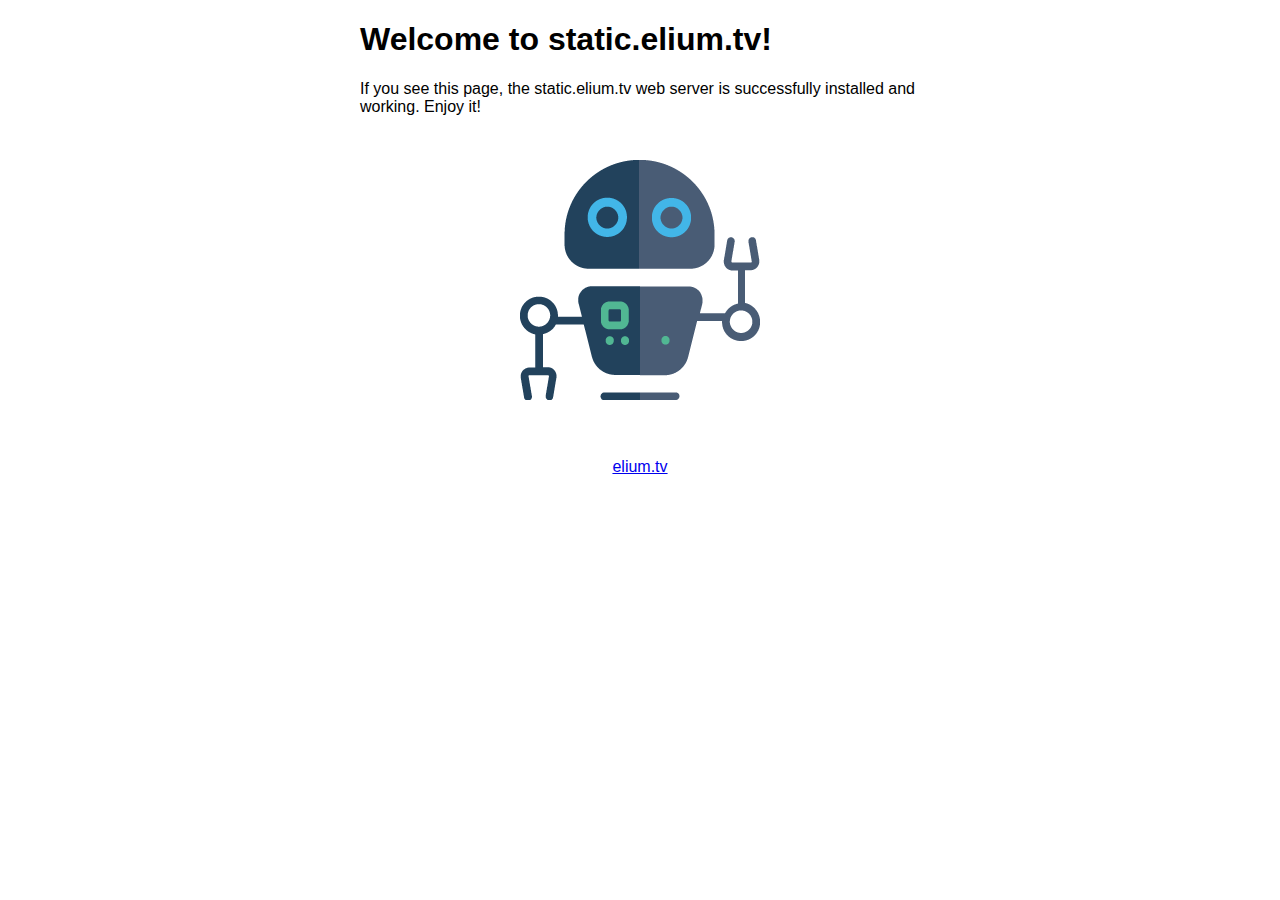
<file: src/index.html>
<!DOCTYPE html>
<html>
<head>
<title>Welcome to static.elium.tv!</title>
<style>
    body {
        width: 35em;
        margin: 0 auto;
        font-family: Tahoma, Verdana, Arial, sans-serif;
    }
</style>
</head>
<body>
<h1>Welcome to static.elium.tv!</h1>
<p>If you see this page, the static.elium.tv web server is successfully installed and
working. Enjoy it!</p>

<p style="text-align: center; margin-top: 44px">
    <a href="https://elium.tv/">
        <img src="./images/nono-le-robot.png"> <br/><br/><br/><br/>
        elium.tv
    </a>
</p>

</body>
</html>
</file>
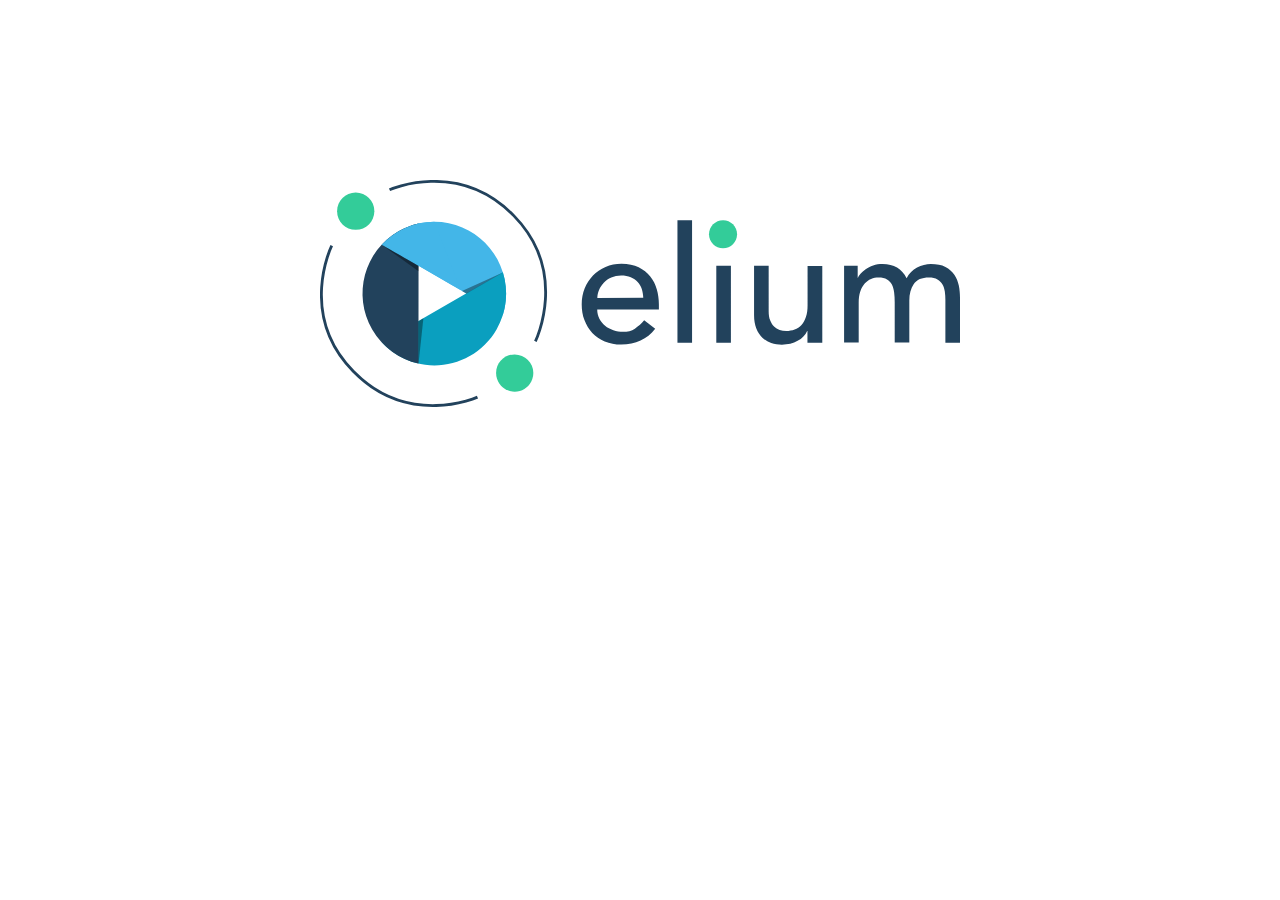
<file: src/static-vcard.elium.tv/index.html>
<!doctype html>
<html lang="en">
<head>
    <meta charset="UTF-8">
    <meta name="viewport" content="width=device-width, initial-scale=1">
    <title>Elium Tech</title>

    <meta property="og:site_name" content="Elium - The Branding Desk">
    <meta property="og:title" content="Elium Tech">
    <meta property="og:url" content="...">
    <meta property="og:type" content="website">
</head>

<style>
html, body { margin: 0; padding: 0; width: 100vw; height: 100vh; overflow: hidden; }
a { display: block; position: fixed; top: 0; left: 0; height: 100vh; width: 100vw; }
.logo { display: block; width: 50vw; margin: 20vh auto; }

</style>

<body>
<a href="http://elium.tv" target="_blank">
    <img class="logo" src="static/elium_logo.svg">
</a>

<script>
  (function(i,s,o,g,r,a,m){i['GoogleAnalyticsObject']=r;i[r]=i[r]||function(){
  (i[r].q=i[r].q||[]).push(arguments)},i[r].l=1*new Date();a=s.createElement(o),
  m=s.getElementsByTagName(o)[0];a.async=1;a.src=g;m.parentNode.insertBefore(a,m)
  })(window,document,'script','https://www.google-analytics.com/analytics.js','ga');

  ga('create', 'UA-76146420-2', 'auto');
  ga('send', 'pageview');

</script>

</body>
</html>
</file>
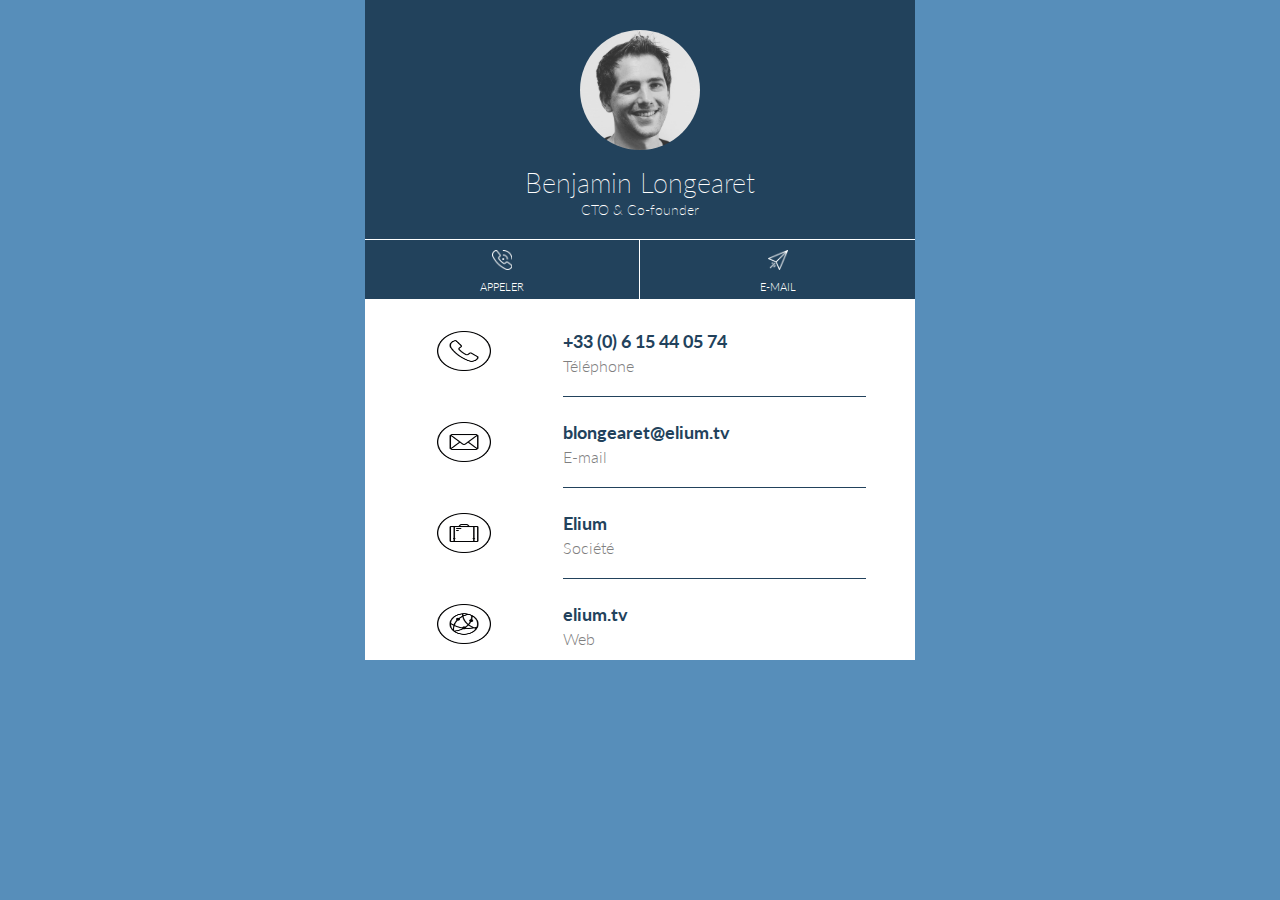
<file: src/static-vcard.elium.tv/benjamin-longearet.html>
<!doctype html>
<html lang="en">
<head>
    <meta charset="UTF-8">
    <meta name="viewport" content="width=device-width, initial-scale=1">
    <title>Benjamin Longearet - Elium</title>

    <meta property="og:site_name" content="Elium - The Branding Desk">
    <meta property="og:title" content="Benjamin Longearet - Elium">
    <meta property="og:url" content="...">
    <meta property="og:type" content="website">

    <link rel="image_src" href="static/benjamin-longearet.jpg">
    <meta property="og:image" content="static/benjamin-longearet.jpg">
    <meta property="og:description" content="Benjamin Longearet - Elium">
</head>

<link href="https://fonts.googleapis.com/css?family=Lato:100,300" rel="stylesheet">
<link rel="stylesheet" href="style/vcard.css">

<body>
<div class="vcard">
    <header>
        <div class="avatar">
            <span class="benjamin"></span>
        </div>
        <h1>Benjamin Longearet</h1>
        <h2>CTO & Co-founder</h2>
    </header>
    <nav>
        <a href="tel:+33615440574">
            <span class="phone"></span>
            <h2>Appeler</h2>
        </a>
        <a href="mailto:blongearet@elium.tv">
            <span class="email"></span>
            <h2>E-mail</h2>
        </a>
    </nav>
    <section>
        <a class="item">
            <div class="icon">
                <img src="./static/icons/icon-tel.png">
            </div>
            <div class="info">
                <h2>+33 (0) 6 15 44 05 74</h2>
                <h3>Téléphone</h3>
            </div>
        </a>
        <a class="item">
            <div class="icon">
                <img src="./static/icons/icon-email.png">
            </div>
            <div class="info">
                <h2>blongearet@elium.tv</h2>
                <h3>E-mail</h3>
            </div>
        </a>
        <a class="item">
            <div class="icon">
                <img src="./static/icons/icon-work.png">
            </div>
            <div class="info">
                <h2>Elium</h2>
                <h3>Société</h3>
            </div>
        </a>
        <a class="item">
            <div class="icon">
                <img src="./static/icons/icon-website.png">
            </div>
            <div class="info">
                <h2>elium.tv</h2>
                <h3>Web</h3>
            </div>
        </a>
    </section>
</div>

<script>
  (function(i,s,o,g,r,a,m){i['GoogleAnalyticsObject']=r;i[r]=i[r]||function(){
  (i[r].q=i[r].q||[]).push(arguments)},i[r].l=1*new Date();a=s.createElement(o),
  m=s.getElementsByTagName(o)[0];a.async=1;a.src=g;m.parentNode.insertBefore(a,m)
  })(window,document,'script','https://www.google-analytics.com/analytics.js','ga');

  ga('create', 'UA-76146420-2', 'auto');
  ga('send', 'pageview');

</script>

</body>
</html>
</file>
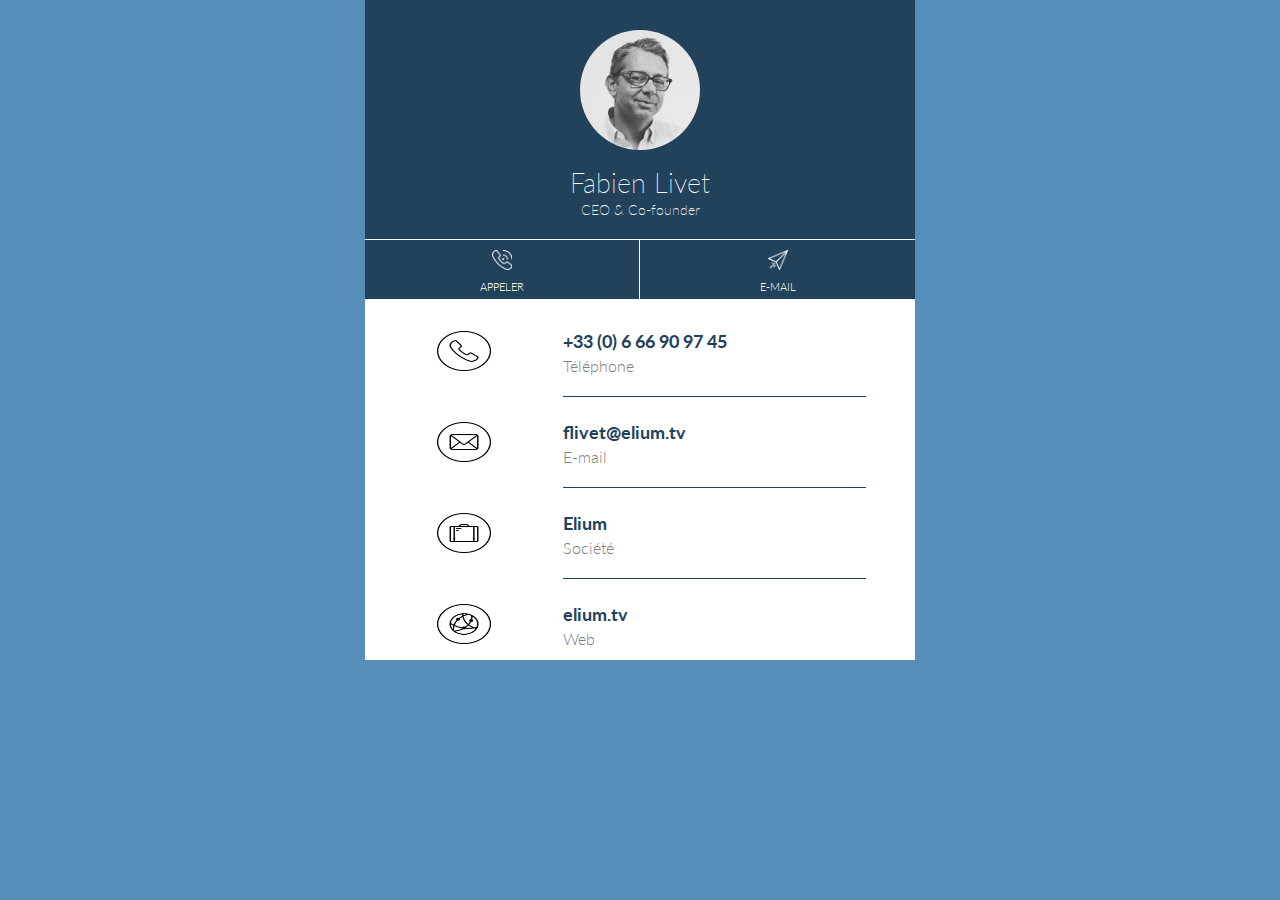
<file: src/static-vcard.elium.tv/fabien-livet.html>
<!doctype html>
<html lang="en">
<head>
    <meta charset="UTF-8">
    <meta name="viewport" content="width=device-width, initial-scale=1">
    <title>Fabien Livet - Elium</title>

    <meta property="og:site_name" content="Elium - The Branding Desk">
    <meta property="og:title" content="Fabien Livet - Elium">
    <meta property="og:url" content="...">
    <meta property="og:type" content="website">

    <link rel="image_src" href="static/fabien-livet.jpg">
    <meta property="og:image" content="static/fabien-livet.jpg">
    <meta property="og:description" content="Fabien Livet - Elium">
</head>

<link href="https://fonts.googleapis.com/css?family=Lato:100,300" rel="stylesheet">
<link rel="stylesheet" href="style/vcard.css">

<body>
<div class="vcard">
    <header>
        <div class="avatar">
            <span class="fabien"></span>
        </div>
        <h1>Fabien Livet</h1>
        <h2>CEO & Co-founder</h2>
    </header>
    <nav>
        <a href="tel:+33666909745">
            <span class="phone"></span>
            <h2>Appeler</h2>
        </a>
        <a href="mailto:flivet@elium.tv">
            <span class="email"></span>
            <h2>E-mail</h2>
        </a>
    </nav>
    <section>
        <a class="item">
            <div class="icon">
                <img src="./static/icons/icon-tel.png">
            </div>
            <div class="info">
                <h2>+33 (0) 6 66 90 97 45</h2>
                <h3>Téléphone</h3>
            </div>
        </a>
        <a class="item">
            <div class="icon">
                <img src="./static/icons/icon-email.png">
            </div>
            <div class="info">
                <h2>flivet@elium.tv</h2>
                <h3>E-mail</h3>
            </div>
        </a>
        <a class="item">
            <div class="icon">
                <img src="./static/icons/icon-work.png">
            </div>
            <div class="info">
                <h2>Elium</h2>
                <h3>Société</h3>
            </div>
        </a>
        <a class="item">
            <div class="icon">
                <img src="./static/icons/icon-website.png">
            </div>
            <div class="info">
                <h2>elium.tv</h2>
                <h3>Web</h3>
            </div>
        </a>
    </section>
</div>

<script>
  (function(i,s,o,g,r,a,m){i['GoogleAnalyticsObject']=r;i[r]=i[r]||function(){
  (i[r].q=i[r].q||[]).push(arguments)},i[r].l=1*new Date();a=s.createElement(o),
  m=s.getElementsByTagName(o)[0];a.async=1;a.src=g;m.parentNode.insertBefore(a,m)
  })(window,document,'script','https://www.google-analytics.com/analytics.js','ga');

  ga('create', 'UA-76146420-2', 'auto');
  ga('send', 'pageview');

</script>

</body>
</html>
</file>
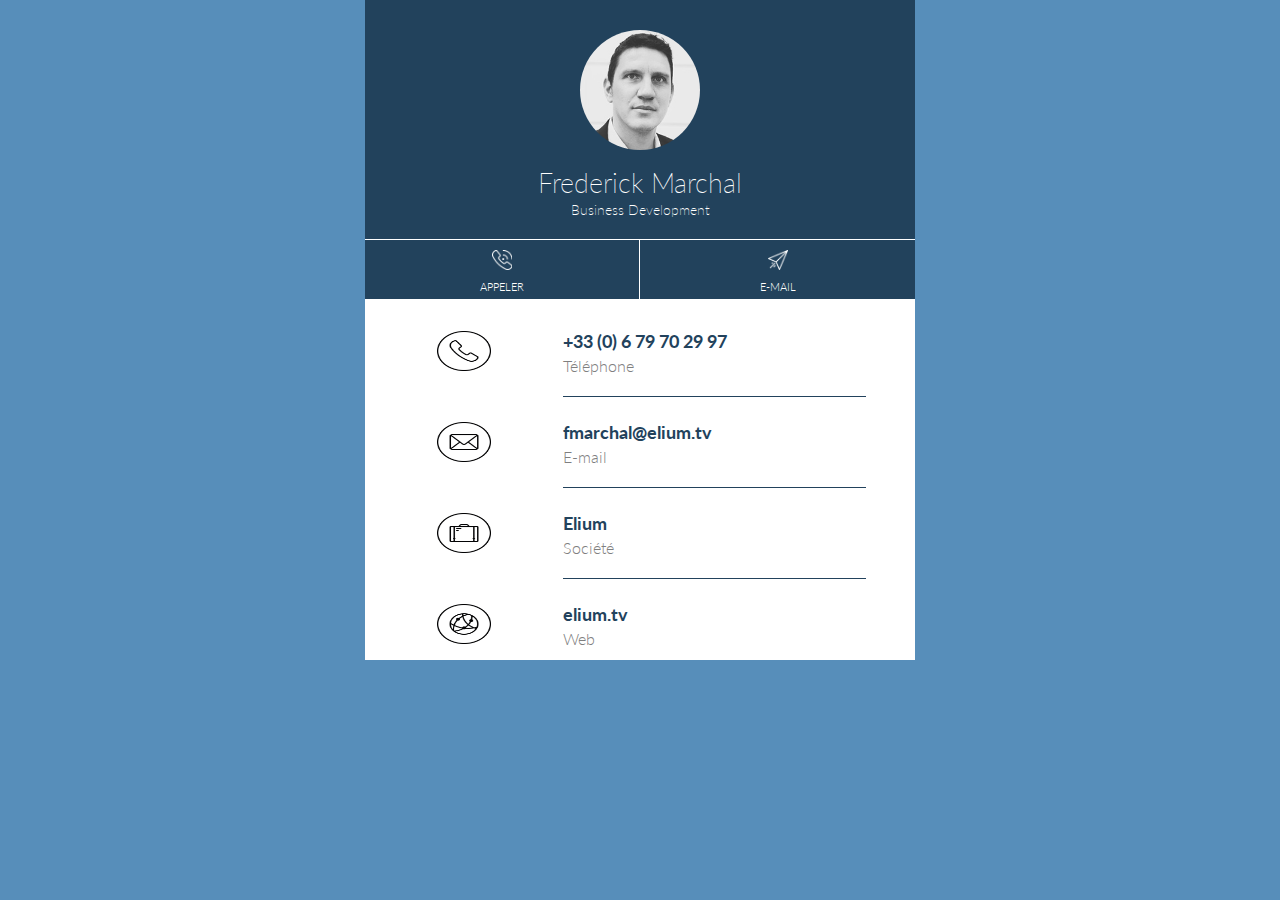
<file: src/static-vcard.elium.tv/frederick-marchal.html>
<!doctype html>
<html lang="en">
<head>
    <meta charset="UTF-8">
    <meta name="viewport" content="width=device-width, initial-scale=1">
    <title>Frederick Marchal - Elium</title>

    <meta property="og:site_name" content="Elium - The Branding Desk">
    <meta property="og:title" content="Frederick Marchal - Elium">
    <meta property="og:url" content="...">
    <meta property="og:type" content="website">

    <link rel="image_src" href="static/frederick-marchal.jpg">
    <meta property="og:image" content="static/frederick-marchal.jpg">
    <meta property="og:description" content="Frederick Marchal - Elium">
</head>

<link href="https://fonts.googleapis.com/css?family=Lato:100,300" rel="stylesheet">
<link rel="stylesheet" href="style/vcard.css">

<body>
<div class="vcard">
    <header>
        <div class="avatar">
            <span class="frederick"></span>
        </div>
        <h1>Frederick Marchal</h1>
        <h2>Business Development</h2>
    </header>
    <nav>
        <a href="tel:+33679702997">
            <span class="phone"></span>
            <h2>Appeler</h2>
        </a>
        <a href="mailto:bmarchal@elium.tv">
            <span class="email"></span>
            <h2>E-mail</h2>
        </a>
    </nav>
    <section>
        <a class="item">
            <div class="icon">
                <img src="./static/icons/icon-tel.png">
            </div>
            <div class="info">
                <h2>+33 (0) 6 79 70 29 97</h2>
                <h3>Téléphone</h3>
            </div>
        </a>
        <a class="item">
            <div class="icon">
                <img src="./static/icons/icon-email.png">
            </div>
            <div class="info">
                <h2>fmarchal@elium.tv</h2>
                <h3>E-mail</h3>
            </div>
        </a>
        <a class="item">
            <div class="icon">
                <img src="./static/icons/icon-work.png">
            </div>
            <div class="info">
                <h2>Elium</h2>
                <h3>Société</h3>
            </div>
        </a>
        <a class="item">
            <div class="icon">
                <img src="./static/icons/icon-website.png">
            </div>
            <div class="info">
                <h2>elium.tv</h2>
                <h3>Web</h3>
            </div>
        </a>
    </section>
</div>

<script>
  (function(i,s,o,g,r,a,m){i['GoogleAnalyticsObject']=r;i[r]=i[r]||function(){
  (i[r].q=i[r].q||[]).push(arguments)},i[r].l=1*new Date();a=s.createElement(o),
  m=s.getElementsByTagName(o)[0];a.async=1;a.src=g;m.parentNode.insertBefore(a,m)
  })(window,document,'script','https://www.google-analytics.com/analytics.js','ga');

  ga('create', 'UA-76146420-2', 'auto');
  ga('send', 'pageview');

</script>

</body>
</html>
</file>
<file: src/static-vcard.elium.tv/style/vcard.css>
html, body {
    padding: 0;
    margin: 0;
}
body {
    box-sizing: border-box;
    font-family: 'Lato', sans-serif;
    font-size: 100%;
    background-color: #578EBA;
    color: white;
    min-height: 100vh;
}
*, *:before, *:after {
    box-sizing: inherit;
}
h1, h2, h3 {
    margin: 0;
    padding: 0;
}
a {
    text-decoration: none;
    display: block;
}
.vcard {
    min-height: 660px;
    max-width: 550px;
    padding: 0;
    margin: 0 auto;
    background-color: white;
}
header {
    height: 34vh;
    box-sizing: border-box;
    border-bottom: 1px solid white;
    position: relative;
    background-color: #22425C;
}
.avatar {
    padding: 4vh 0 0;
    text-align: center;
}
.avatar span {
    border-radius: 9vh;
    margin: auto;
    width: 16vh;
    height: 16vh;
    background-size: cover;
    display: block;
    background-repeat: no-repeat;
    background-position: center -10px;
}
.avatar span.benjamin {
    background-image: url('../static/portrait/benjamin-longearet.jpg');
}
.avatar span.fabien {
    background-image: url('../static/portrait/fabien-livet.jpg');
}
.avatar span.frederick {
    background-image: url('../static/portrait/frederick-marchal.jpg');
    background-position: center center;
}
h1 {
    text-align: center;
    padding-top: .8vh;
    height: 8vh;
    line-height: 8vh;
    font-size: 1.7em;
    font-weight: 200;
}
header h2 {
    text-align: center;
    height: 2vh;
    line-height: 2vh;
    font-size: .9em;
    font-weight: 200;
}
nav {
    box-sizing: border-box;
    height: 10vh;
    background-color: #22425C;
    border-bottom: 1px solid white;
}
nav a {
    float: left;
    box-sizing: border-box;
    padding: 2vh 0;
    width: 50%;
}
nav a:first-child {
    border-right: 1px solid white;
}
nav a h2 {
    text-align: center;
    line-height: 2vh;
    height: 2vh;
    font-size: 0.7em;
    font-weight: 300;
    text-transform: uppercase;
    color: white;
}
nav a span {
    display: block;
    margin: 0 auto 1vh;
    width: 3vh;
    height: 3vh;
    background-size: cover;
}
nav a span.phone {
    background-image: url('../static/icons/icon-call.png');
}
nav a span.email {
    background-image: url('../static/icons/icon-send.png');
}
section {
    height: 56vh;
    background-color: white;
}
section .item {
    clear: both;
    height: 14vh;
    text-decoration: none;
}
section .item .icon {
    box-sizing: border-box;
    float: left;
    width: 36%;
    padding: 4vh 0;
    position: relative;
}
section .item img {
    display: block;
    margin: auto;
    height: 6vh;
    width: 6vh;
}
section .item .info {
    float: left;
    width: 55%;
    box-sizing: border-box;
    padding: 4vh 0 4vh;
    border-bottom: 1px solid #22425C;
}
section .item:last-child .info {
    border-bottom: 0;
}
section .item .info h2 {
    vertical-align: bottom;
    height: 3.5vh;
    font-size: 1.1em;
    color: #22425C;
}
section .item .info h3 {
    vertical-align: top;
    height: 2.5vh;
    font-size: 1em;
    font-weight: 300;
    color: #7F7F7F;
}

@media all and (orientation:landscape) {
    header {
        height: 240px;
    }
    header .avatar {
        padding: 30px 0 0;
    }
    header .avatar span {
        border-radius: 60px;
        width: 120px;
        height: 120px;
    }
    header h1 {
        height: 45px;
        line-height: 45px;
        padding-top: 10px;
    }
    header h2 {
        height: 30px;
        line-height: 30px;
    }
    nav {
        height: 60px;
    }
    nav a {
        padding: 10px 0;
    }
    nav a span {
        margin-bottom: 8px;
        width: 20px;
        height: 20px;
    }
    nav a span h2 {
        height: 12px;
        line-height: 12px;
    }
    section {
        height: 360px;
    }
    section .item {
        height: 90px;
    }
    section .item .icon {
        padding: 25px 0;
    }
    section .item .icon img {
        height: 40px;
    }
    section .item .info {
        padding: 25px 0;
    }
    section .item .info h2 {
        height: 25px;
    }
    section .item .info h3 {
        height: 15px;
    }
}
</file>
